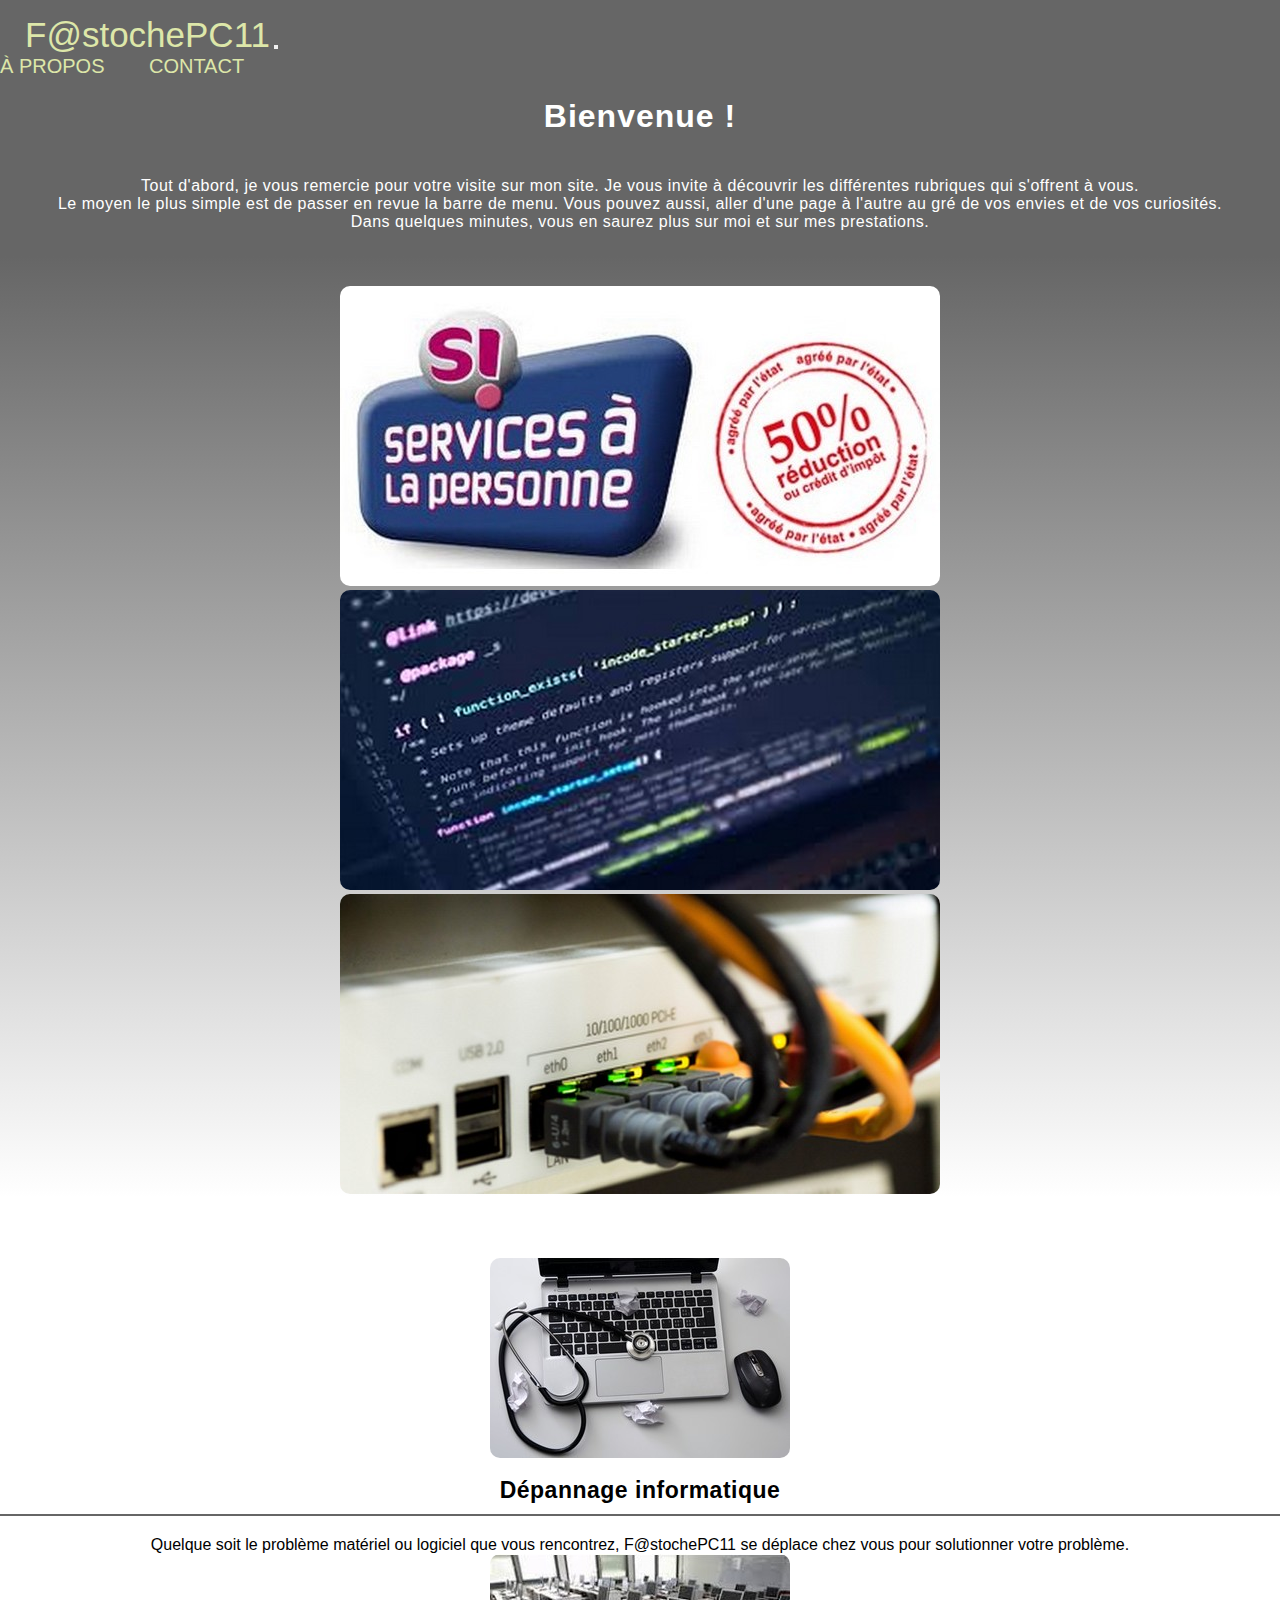
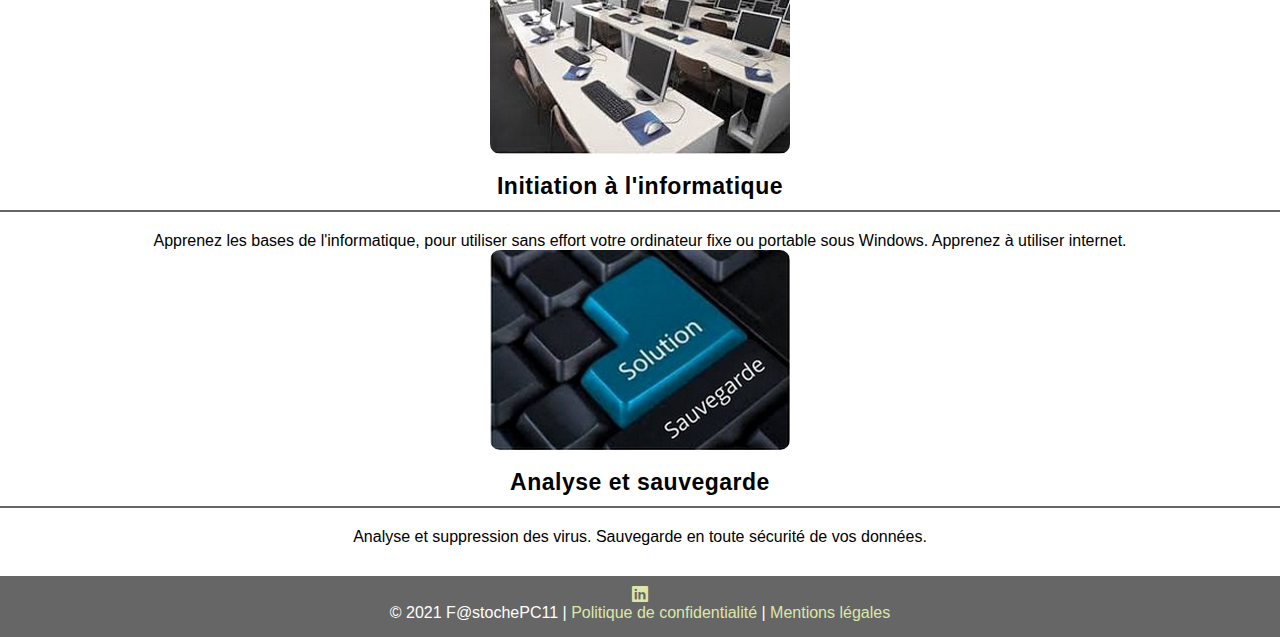
<file: index.html>
<!DOCTYPE html>
<html lang="fr">
    <head>
        <meta charset="utf-8">
        <!--meta pour le SEO-->
        <meta name="description" content="F@stochePC11.com, entreprise de Mme Sylvie Boulonnois pour le dépannage et la maintenance informatique, s'adressant aux particuliers et aux professionnels.">
        <meta name="keywords" content="dépannage, sécurité, maintenance, informatique, analyse, sauvegarde, entreprise, accueil">
        <meta name="author" content="Sylvie Boulonnois">
        <!--meta pour la visibilité de la page en fonction de la taille de l'écran-->
        <meta name="viewport" content="width=device-width, initial-scale=1.0">
        <!--Titre dans l'onglet de la page-->
        <title>F@stochePC11 - Accueil</title>

        <!--Bootstrap CSS-->
        <link href="https://cdn.jsdelivr.net/npm/bootstrap@5.2.0-beta1/dist/css/bootstrap.min.css" rel="stylesheet" integrity="sha384-0evHe/X+R7YkIZDRvuzKMRqM+OrBnVFBL6DOitfPri4tjfHxaWutUpFmBp4vmVor" crossorigin="anonymous">
        <!--Bootstrap Icon-->
        <link rel="stylesheet" href="https://cdn.jsdelivr.net/npm/bootstrap-icons@1.9.1/font/bootstrap-icons.css">
        <!--CSS-->
        <link rel="stylesheet" type="text/css" media="screen" href="style.css" >
    </head>

    <body>
        <nav class="navbar navbar-expand-lg navbar-light">
            <div class="container-fluid">   
                    <!-- F@stochePC11 renvoi sur la page d'accueil -->
                    <a class="navbar-brand" id="fastocheHome"  href="index.html">F@stochePC11</a>   

                    <button class="navbar-toggler" type="button" data-bs-toggle="collapse" data-bs-target="#navbarSupportedContent" aria-controls="navbarSupportedContent" aria-expanded="false" aria-label="Toggle navigation">
                        <span class="navbar-toggler-icon"></span>
                    </button>

                    <div class="collapse navbar-collapse justify-content-center" id="navbarSupportedContent">
                        <ul >
                            <!-- Lien vers la page A propos -->
                            <li class="nav-item">
                                <a class="nav-link active" aria-current="page" href="a_propos.html">À PROPOS </a>
                            </li>
                            <!-- Lien vers la page contact -->
                            <li class="nav-item">
                                <a class="nav-link" href="contact.html">CONTACT</a>
                            </li>
                        </ul>
                    </div>
            </div>
        </nav>
        <header>
            <h1 id="home">Bienvenue !</h1> 

            <div id="presentation">
                <p>Tout d'abord, je vous remercie pour votre visite sur mon site. Je vous invite à découvrir les différentes rubriques qui s'offrent à vous.</p>
                <p>Le moyen le plus simple est de passer en revue la barre de menu. Vous pouvez aussi, aller d'une page à l'autre au gré de vos envies et de vos curiosités.</p>
                <p>Dans quelques minutes, vous en saurez plus sur  moi et sur mes prestations.</p>
            </div>
        </header>

        <!-- Carousel - vue mobile le carousel n'apparaît pas -->
        <section class="container1">
            <div id="carouselSlides" class="carousel slide" data-bs-ride="carousel">
                <div class="carousel-inner">
                    <div class="carousel-item active">
                        <img src="images/slide1.jpg" class="d-block w-90" alt="Image sur le service à la personne pour la réduction d'impôt de 50%">
                    </div>
                    <div class="carousel-item">
                        <img src="images/slide2.jpg" class="d-block w-90" alt="Image d'illustration représentant l'initiation à l'informatique">
                    </div>
                    <div class="carousel-item">
                        <img src="images/slide3.jpg" class="d-block w-90" alt="Image d'illustration représentant le dépannage informatique">
                    </div>
                </div>
            </div>
        </section>
  
        <!--Présentation des services de l'entreprise sur 3 colonnes-->
        <section class="container" id="columm">
            <div class="row">
                <figure class="col-sm">
                    <img class="imageHome" src="images/depannage.jpg" alt="Image qui défini la catégorie depannage informatique">
                    <figcaption>Dépannage informatique</figcaption>
                        <p class="textHome">Quelque soit le problème matériel ou logiciel que vous rencontrez, F@stochePC11 se déplace chez vous pour solutionner votre problème.</p>
                </figure>
                <figure class="col-sm">
                    <img class="imageHome" src="images/initiation.jpg" alt="Image qui défini la catégorie initiation informatique">
                    <figcaption>Initiation à l'informatique</figcaption>
                        <p class="textHome">Apprenez les bases de l'informatique, pour utiliser sans effort votre ordinateur fixe ou portable sous Windows. Apprenez à utiliser internet.</p>
                </figure>
                <figure class="col-sm">
                    <img class="imageHome" src="images/sauvegarde.jpg" alt="Image qui défini la catégorie sauvegarde informatique">
                    <figcaption>Analyse et sauvegarde</figcaption>
                        <p class="textHome">Analyse et suppression des virus. Sauvegarde en toute sécurité de vos données.</p>
                </figure>
            </div>
        </section>

        <footer>
            <a href="https://www.linkedin.com/in/fastochepc11/?originalSubdomain=fr" target="_blank"><i class="bi bi-linkedin"></i></a> 
            <p id="copyright">© 2021 F@stochePC11 | <a href="politique_confidentialite.html" target="_blank">Politique de confidentialité</a> | <a href="mentions_legales.html" target="_blank">Mentions légales</a></p>          
        </footer>
                
        <!--Bootstrap Bundle avec Popper-->
        <script src="https://cdn.jsdelivr.net/npm/bootstrap@5.2.0-beta1/dist/js/bootstrap.bundle.min.js" integrity="sha384-pprn3073KE6tl6bjs2QrFaJGz5/SUsLqktiwsUTF55Jfv3qYSDhgCecCxMW52nD2" crossorigin="anonymous"></script>
    </body>
</html>
</file>
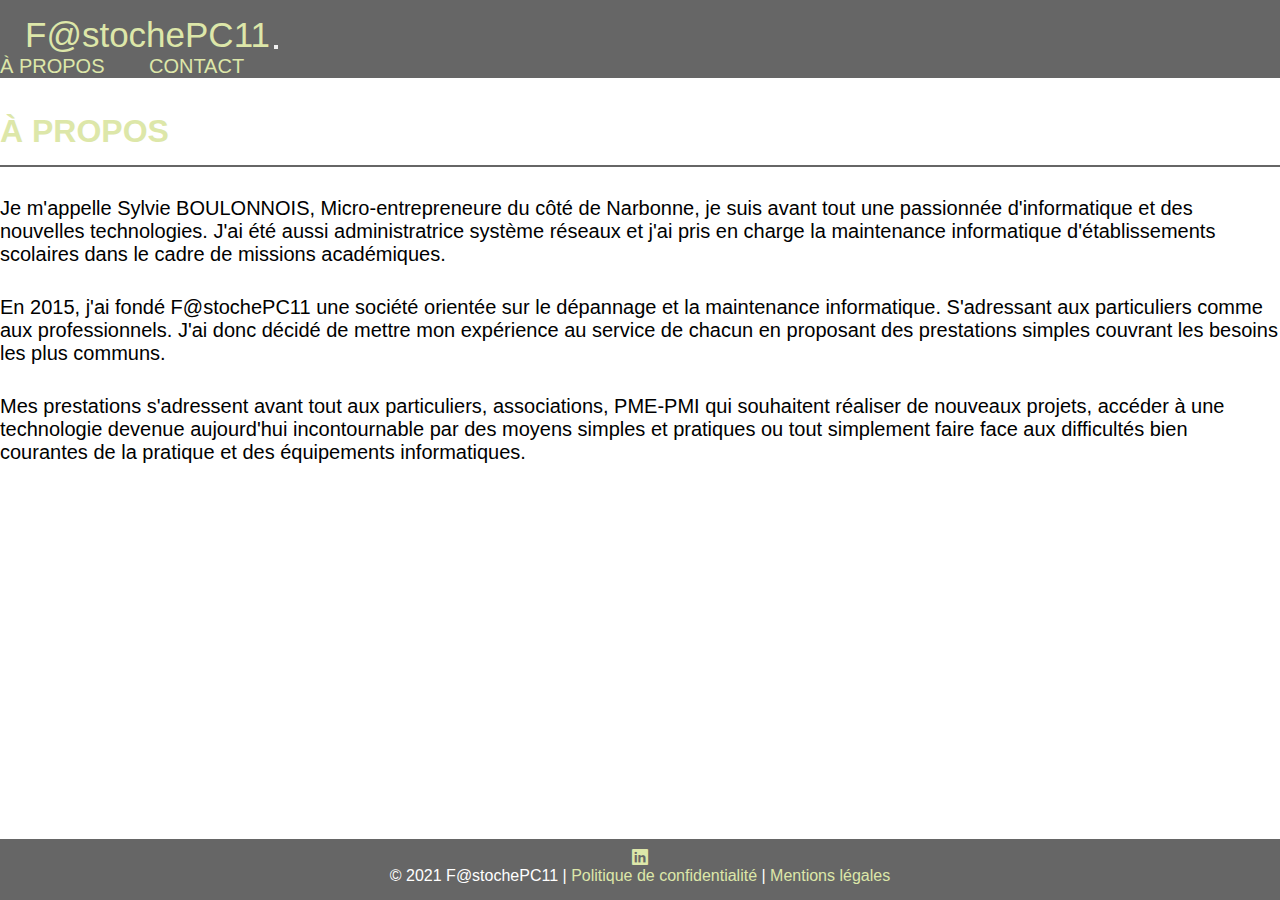
<file: a_propos.html>
<!DOCTYPE html>
<html lang="fr">
    <head>
        <meta charset="utf-8">
        <!--meta pour le SEO-->
        <meta name="description" content="FastochePC11, entreprise de Sylvie BOULONNOIS, passionnée d'informatique et des.. J'ai été administratrice système réseaux.. maintenance informatique...">
        <meta name="keywords" content="dépannage, sécurité, maintenance, informatique, analyse, sauvegarde, propos">
        <meta name="author" content="Sylvie Boulonnois">
        <!--meta pour la visibilité de la page en fonction de la taille de l'écran-->
        <meta name="viewport" content="width=device-width, initial-scale=1.0">
        <!--Titre dans l'onglet de la page-->
        <title>FastochePC11 - A&#768; Propos</title>

        <!--Bootstrap CSS-->
        <link href="https://cdn.jsdelivr.net/npm/bootstrap@5.2.0-beta1/dist/css/bootstrap.min.css" rel="stylesheet" integrity="sha384-0evHe/X+R7YkIZDRvuzKMRqM+OrBnVFBL6DOitfPri4tjfHxaWutUpFmBp4vmVor" crossorigin="anonymous">
        <!--Bootstrap Icon-->
        <link rel="stylesheet" href="https://cdn.jsdelivr.net/npm/bootstrap-icons@1.9.1/font/bootstrap-icons.css">
        <!--CSS-->
        <link rel="stylesheet" type="text/css" media="screen" href="style.css" >
    </head>

    <body>
        <nav class="navbar navbar-expand-lg navbar-light">
            <div class="container-fluid">   
                    <!-- F@stochePC11 renvoi sur la page d'accueil -->
                    <a class="navbar-brand" id="fastocheHome"  href="index.html">F@stochePC11</a>   

                    <button class="navbar-toggler" type="button" data-bs-toggle="collapse" data-bs-target="#navbarSupportedContent" aria-controls="navbarSupportedContent" aria-expanded="false" aria-label="Toggle navigation">
                        <span class="navbar-toggler-icon"></span>
                    </button>

                    <div class="collapse navbar-collapse justify-content-center" id="navbarSupportedContent">
                        <ul >
                            <!-- Lien vers la page A propos -->
                            <li class="nav-item">
                                <a class="nav-link active" aria-current="page" href="a_propos.html">À PROPOS </a>
                            </li>
                            <!-- Lien vers la page contact -->
                            <li class="nav-item">
                                <a class="nav-link" href="contact.html">CONTACT</a>
                            </li>
                        </ul>
                    </div>
            </div>
        </nav>

        <section class="container">
            <h1>À PROPOS </h1>
                <main class="a_propos">    
                    <p class="text_a_propos">Je m'appelle Sylvie BOULONNOIS, Micro-entrepreneure du côté de Narbonne, je suis avant tout une passionnée d'informatique et des nouvelles technologies. J'ai été aussi administratrice système réseaux et j'ai pris en charge la maintenance informatique d'établissements scolaires dans le cadre de missions académiques.</p>
                    <p class="text_a_propos">En 2015, j'ai fondé F@stochePC11 une société orientée sur le dépannage et la maintenance informatique. S'adressant aux particuliers comme aux professionnels. J'ai donc décidé de mettre mon expérience au service de chacun en proposant des prestations simples couvrant les besoins les plus communs.</p>
                    <p id="text_a_propos">Mes prestations s'adressent avant tout aux particuliers, associations, PME-PMI qui souhaitent réaliser de nouveaux projets, accéder à une technologie devenue aujourd'hui incontournable par des moyens simples et pratiques ou tout simplement faire face aux difficultés bien courantes de la pratique et des équipements informatiques.</p> 
                </main>   
        </section>

        <footer>
            <a href="https://www.linkedin.com/in/fastochepc11/?originalSubdomain=fr" target="_blank"><i class="bi bi-linkedin"></i></a> 
            <p id="copyright">© 2021 F@stochePC11 | <a href="politique_confidentialite.html" target="_blank">Politique de confidentialité</a> | <a href="mentions_legales.html" target="_blank">Mentions légales</a></p>          
        </footer>
                
        <!-- Bootstrap JavaScript Bundle with Popper -->
        <script src="https://cdn.jsdelivr.net/npm/bootstrap@5.2.0-beta1/dist/js/bootstrap.bundle.min.js" integrity="sha384-pprn3073KE6tl6bjs2QrFaJGz5/SUsLqktiwsUTF55Jfv3qYSDhgCecCxMW52nD2" crossorigin="anonymous"></script>
    </body>
</html>
</file>
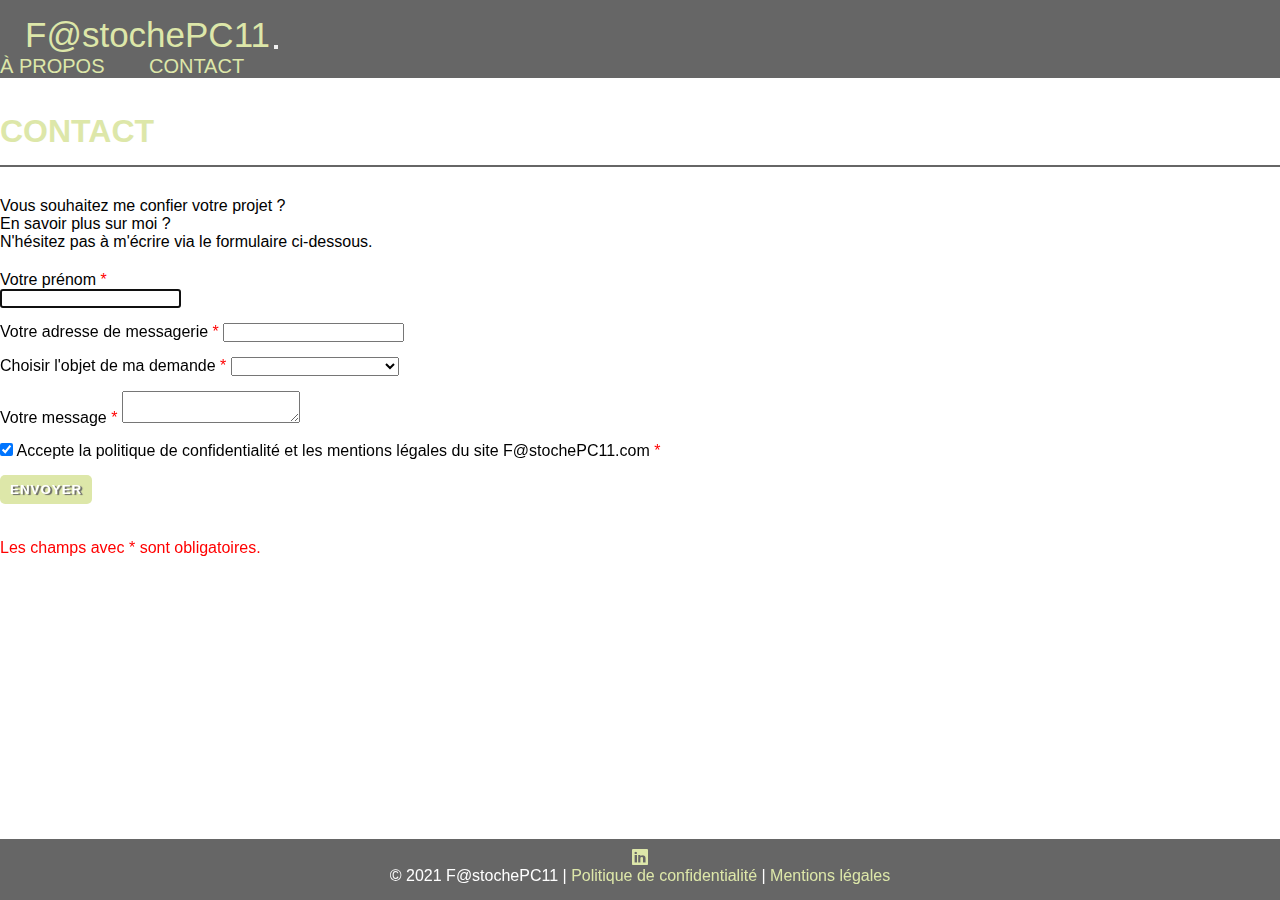
<file: contact.html>
<!DOCTYPE html>
<html lang="fr">
    <head>
        <meta charset="utf-8">
        <!--meta pour le SEO-->
        <meta name="description" content="F@stochePC11.com, vous avez besoin de réponses sur le dépannage ou la maintenance informatique.
        N'hésitez pas à m'écrire via le formulaire de contact.">
        <meta name="keywords" content="dépannage, sécurité, maintenance, informatique, analyse, sauvegarde, formulaire, contact">
        <meta name="author" content="Sylvie Boulonnois">
        <!--meta pour la visibilité de la page en fonction de la taille de l'écran-->
        <meta name="viewport" content="width=device-width, initial-scale=1.0">
        <!--Titre dans l'onglet de la page-->
        <title>FastochePC11 - Contact</title>

        <!--Bootstrap CSS-->
        <link href="https://cdn.jsdelivr.net/npm/bootstrap@5.2.0-beta1/dist/css/bootstrap.min.css" rel="stylesheet" integrity="sha384-0evHe/X+R7YkIZDRvuzKMRqM+OrBnVFBL6DOitfPri4tjfHxaWutUpFmBp4vmVor" crossorigin="anonymous">
        <!--Bootstrap Icon-->
        <link rel="stylesheet" href="https://cdn.jsdelivr.net/npm/bootstrap-icons@1.9.1/font/bootstrap-icons.css">
        <!--CSS-->
        <link rel="stylesheet" type="text/css" media="screen" href="style.css" >
        <!--JSON-->
        <script type="application/json" src="captcha.json"></script>
    </head>

    <body>
        <nav class="navbar navbar-expand-lg navbar-light">
            <div class="container-fluid">   
                    <!-- F@stochePC11 renvoi sur la page d'accueil -->
                    <a class="navbar-brand" id="fastocheHome"  href="index.html">F@stochePC11</a>   

                    <button class="navbar-toggler" type="button" data-bs-toggle="collapse" data-bs-target="#navbarSupportedContent" aria-controls="navbarSupportedContent" aria-expanded="false" aria-label="Toggle navigation">
                        <span class="navbar-toggler-icon"></span>
                    </button>

                    <div class="collapse navbar-collapse justify-content-center" id="navbarSupportedContent">
                        <ul >
                            <!-- Lien vers la page A propos -->
                            <li class="nav-item">
                                <a class="nav-link active" aria-current="page" href="a_propos.html">À PROPOS </a>
                            </li>
                            <!-- Lien vers la page contact -->
                            <li class="nav-item">
                                <a class="nav-link" href="contact.html">CONTACT</a>
                            </li>
                        </ul>
                    </div>
            </div>
        </nav>
 
        <section class="container">
            <h1>CONTACT</h1>
            
            <!--Texte avant le formulaire-->
            <div class="contact">
                <p>Vous souhaitez me confier votre projet ? </br>En savoir plus sur moi ? </br>N'hésitez pas à m'écrire via le formulaire ci-dessous.</p>
            </div>

            <form method="post" action="envoi.php">
                <div class="mb-3">
                    <label for="name" class="form-label">Votre prénom<span class="error"> *</span></label>
                        <div class="input-group">
                            <input type="text" name="name" id="name" class="form-control" aria-describedby="Votre prénom" title="Entrez votre prénom" autofocus> 
                        </div>
                </div>

                <div class="mb-3">
                    <label for="email" class="form-label">Votre adresse de messagerie<span class="error"> *</span></label>
                    <input type="email" name="email" id="email" class="form-control" aria-describedby="Votre Email" title="Entrez votre adresse email">
                </div>

                <div class="mb-3">
                    <label title="Choisir l'objet de ma demande">Choisir l'objet de ma demande<span class="error"> *</span></label>
                    <select type="text" value="" name="object" class="form-select" aria-label="Default select">
                        <option></option>
                        <option>Dépannage informatique</option>
                        <option>Initiation à l'informatique</option>
                        <option>Analyse et sauvegarde</option>
                    </select>
                </div>

                <div class="mb-3">
                    <label for="message">Votre message<span class="error"> *</span></label>
                    <textarea class="form-control" name="message" id="message" title="Écrire votre message" aria-describedby="Votre message"></textarea> 
                </div>
        
                <div class="mb-3 form-check">
                    <input class="form-check-input" id="validationTerms" checked type="checkbox" name="validationTerms" required>
                    <label for="validationTerms" class="form-check-label">Accepte la politique de confidentialité et les mentions légales du site F@stochePC11.com<span class="error"> *</span></label>
                </div>
                <div id="html_element"></div>

                <input type="hidden" id="recaptchaResponse" name="recaptcha-response">
                <button type="submit" name="Envoyer" value="Envoyer" class="btn-contact btn-lg">ENVOYER</button>
                <p class="error">Les champs avec * sont obligatoires.</p>
            </form>
            <!--API JavaScript pour le recaptcha-->
            <script src="https://www.google.com/recaptcha/api.js?render=6Lf4n0seAAAAALyAuG6pebn_dTvn2vZmoj7Efiud"></script>
            <script>
                function onClick(e) {
                    e.preventDefault();
                    grecaptcha.ready(function() {
                        grecaptcha.execute('6Lf4n0seAAAAALyAuG6pebn_dTvn2vZmoj7Efiud', {action: 'submit'}).then(function(token) {
                            document.getElementById("recaptchaResponse").value = token
                        });
                    });
                }
            </script>
        </section>

        <footer>
            <a href="https://www.linkedin.com/in/fastochepc11/?originalSubdomain=fr" target="_blank"><i class="bi bi-linkedin"></i></a> 
            <p id="copyright">© 2021 F@stochePC11 | <a href="politique_confidentialite.html" target="_blank">Politique de confidentialité</a> | <a href="mentions_legales.html" target="_blank">Mentions légales</a></p>          
        </footer>
                
        <!--Bootstrap Bundle avec Popper-->
        <script src="https://cdn.jsdelivr.net/npm/bootstrap@5.2.0-beta1/dist/js/bootstrap.bundle.min.js" integrity="sha384-pprn3073KE6tl6bjs2QrFaJGz5/SUsLqktiwsUTF55Jfv3qYSDhgCecCxMW52nD2" crossorigin="anonymous"></script>
    </body>
</html>
</file>
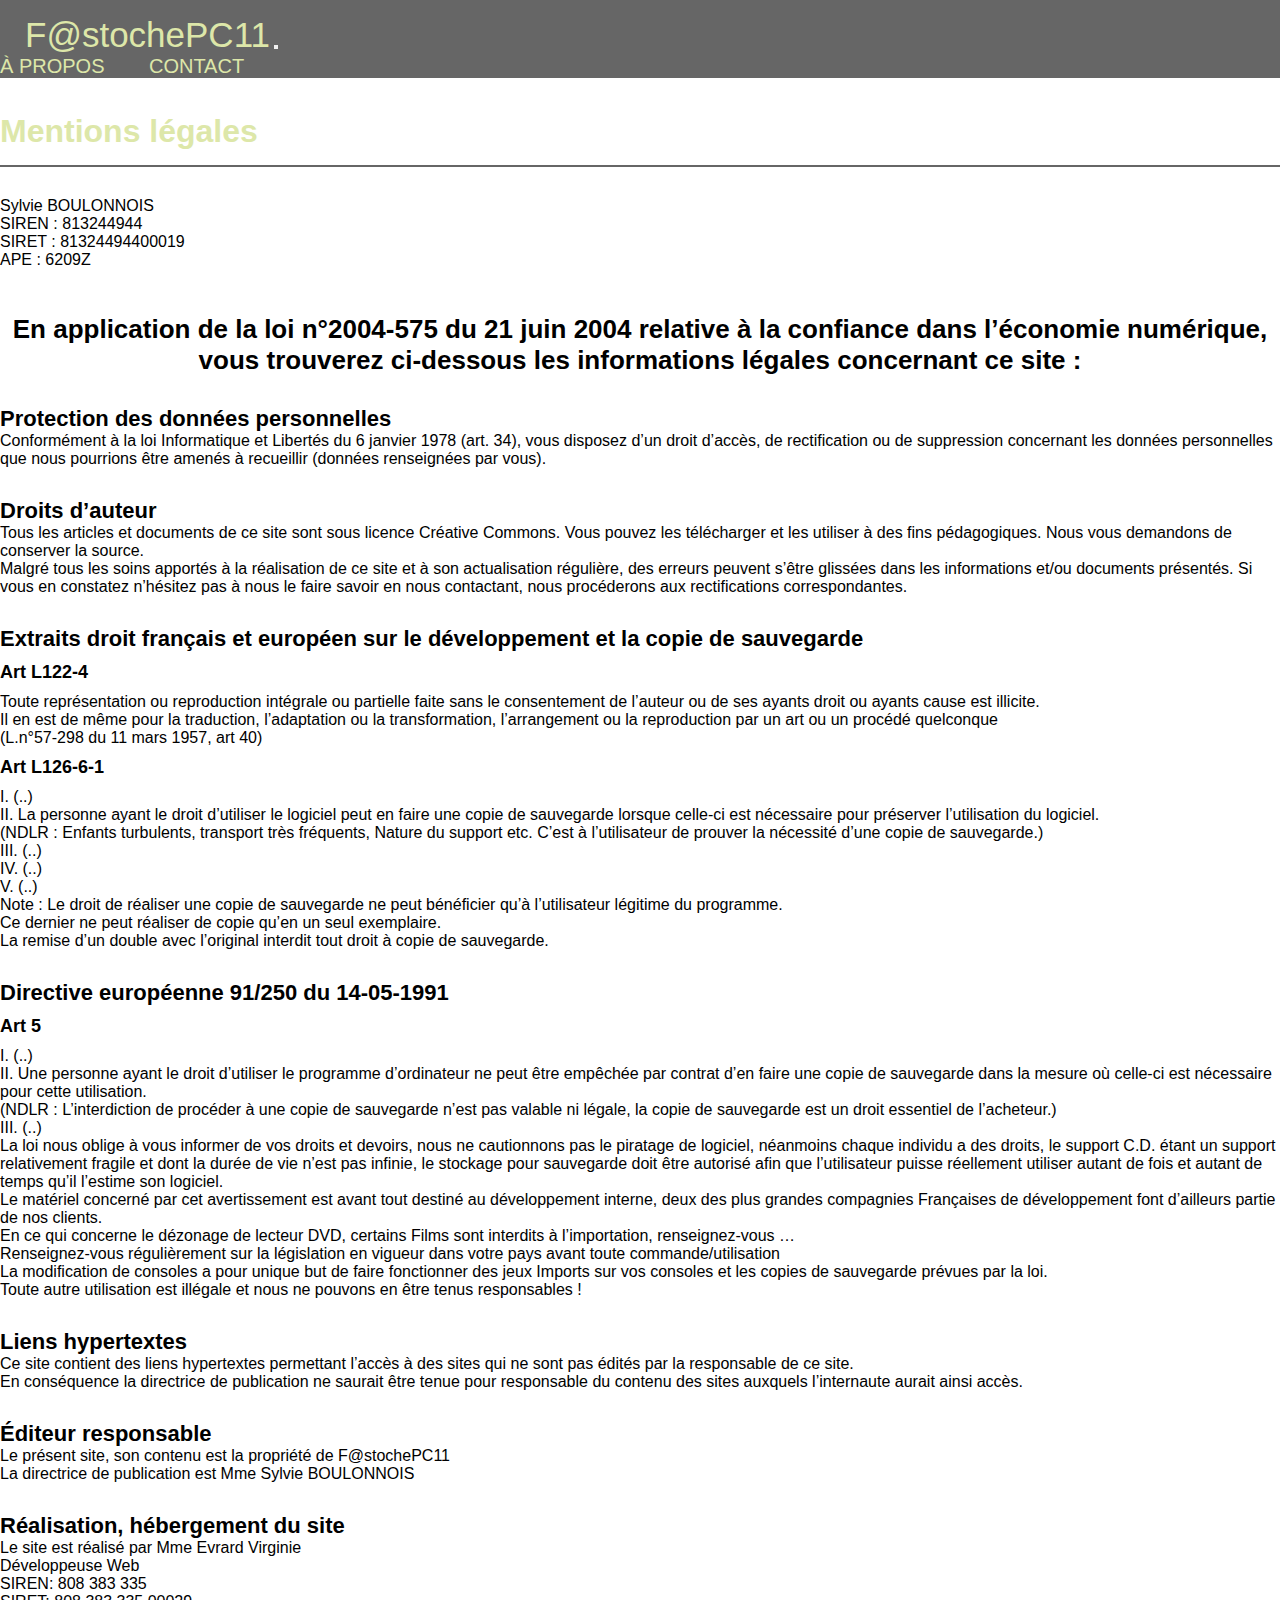
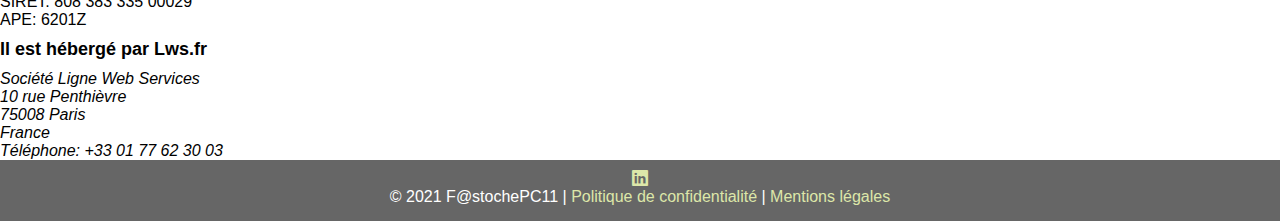
<file: mentions_legales.html>
<!DOCTYPE html>
<html lang="fr">
    <head>
        <meta charset="utf-8">
        <!--meta pour le SEO-->
        <meta name="description" content="Fastochepc11, en application de la loi n°2004-575 du 21 juin 2004 relative à la confiance dans l’économie numérique, vous trouverez les mentions légales ..">
        <meta name="keywords" content="dépannage, sécurité, maintenance, informatique, analyse, sauvegarde, mentions, légales">
        <meta name="author" content="Sylvie Boulonnois">
        <!--meta pour la visibilité de la page en fonction de la taille de l'écran-->
        <meta name="viewport" content="width=device-width, initial-scale=1.0">
        <!--Titre dans l'onglet de la page-->
        <title>FastochePC11 - Mentions légales</title>

         <!--Bootstrap CSS-->
         <link href="https://cdn.jsdelivr.net/npm/bootstrap@5.2.0-beta1/dist/css/bootstrap.min.css" rel="stylesheet" integrity="sha384-0evHe/X+R7YkIZDRvuzKMRqM+OrBnVFBL6DOitfPri4tjfHxaWutUpFmBp4vmVor" crossorigin="anonymous">
         <!--Bootstrap Icon-->
         <link rel="stylesheet" href="https://cdn.jsdelivr.net/npm/bootstrap-icons@1.9.1/font/bootstrap-icons.css">
         <!--CSS-->
        <link rel="stylesheet" type="text/css" media="screen" href="style.css" >
    </head>

    <body>
        <nav class="navbar navbar-expand-lg navbar-light">
            <div class="container-fluid">   
                    <!-- F@stochePC11 renvoi sur la page d'accueil -->
                    <a class="navbar-brand" id="fastocheHome"  href="index.html">F@stochePC11</a>   

                    <button class="navbar-toggler" type="button" data-bs-toggle="collapse" data-bs-target="#navbarSupportedContent" aria-controls="navbarSupportedContent" aria-expanded="false" aria-label="Toggle navigation">
                        <span class="navbar-toggler-icon"></span>
                    </button>

                    <div class="collapse navbar-collapse justify-content-center" id="navbarSupportedContent">
                        <ul >
                            <!-- Lien vers la page A propos -->
                            <li class="nav-item">
                                <a class="nav-link active" aria-current="page" href="a_propos.html">À PROPOS </a>
                            </li>
                            <!-- Lien vers la page contact -->
                            <li class="nav-item">
                                <a class="nav-link" href="contact.html">CONTACT</a>
                            </li>
                        </ul>
                    </div>
            </div>
        </nav>

        <section class="container">
            <!--Titre de la page-->
            <h1>Mentions légales</h1>

            <div class="siren">
                <p>Sylvie BOULONNOIS<br>SIREN : 813244944<br>SIRET : 81324494400019<br>APE : 6209Z</p>
            </div>

            <article class="loi">
                <h2 class="article">En application de la loi n°2004-575 du 21 juin 2004 relative à la confiance dans l’économie numérique, vous trouverez ci-dessous les informations légales concernant ce site :</h2>
                    <h3 class="mentions">Protection des données personnelles</h3>
                        <p>Conformément à la loi Informatique et Libertés du 6 janvier 1978 (art. 34), vous disposez d’un droit d’accès, de rectification ou de suppression concernant les données personnelles que nous pourrions être amenés à recueillir (données renseignées par vous).</p>
                    <h3 class="mentions">Droits d’auteur</h3>
                        <p>Tous les articles et documents de ce site sont sous licence Créative Commons. Vous pouvez les télécharger et les utiliser à des fins pédagogiques. Nous vous demandons de conserver la source.</p>
                        <p>Malgré tous les soins apportés à la réalisation de ce site et à son actualisation régulière, des erreurs peuvent s’être glissées dans les informations et/ou documents présentés. Si vous en constatez n’hésitez pas à nous le faire savoir en nous contactant, nous procéderons aux rectifications correspondantes.</p>
                    <h3 class="mentions">Extraits droit français et européen sur le développement et la copie de sauvegarde</h3>
                        <h4>Art L122-4</h4>
                            <p>Toute représentation ou reproduction intégrale ou partielle faite sans le consentement de l’auteur ou de ses ayants droit ou ayants cause est illicite.</p>
                            <p>Il en est de même pour la traduction, l’adaptation ou la transformation, l’arrangement ou la reproduction par un art ou un procédé quelconque</p>
                            <p>(L.n°57-298 du 11 mars 1957, art 40)</p>
                        <h4>Art L126-6-1</h4>
                            <p>I. (..)</p>
                            <p>II. La personne ayant le droit d’utiliser le logiciel peut en faire une copie de sauvegarde lorsque celle-ci est nécessaire pour préserver l’utilisation du logiciel.</p>
                            <p>(NDLR : Enfants turbulents, transport très fréquents, Nature du support etc. C’est à l’utilisateur de prouver la nécessité d’une copie de sauvegarde.)</p>
                            <p>III. (..)</p>
                            <p>IV. (..)</p>
                            <p>V. (..)</p>
                            <p>Note : Le droit de réaliser une copie de sauvegarde ne peut bénéficier qu’à l’utilisateur légitime du programme.</p>
                            <p>Ce dernier ne peut réaliser de copie qu’en un seul exemplaire.</p>
                            <p>La remise d’un double avec l’original interdit tout droit à copie de sauvegarde.</p>
                    <h3 class="mentions">Directive européenne 91/250 du 14-05-1991</h3>
                        <h4>Art 5</h4>
                            <p>I. (..)</p>
                            <p>II. Une personne ayant le droit d’utiliser le programme d’ordinateur ne peut être empêchée par contrat d’en faire une copie de sauvegarde dans la mesure où celle-ci est nécessaire pour cette utilisation.</p>
                            <p>(NDLR : L’interdiction de procéder à une copie de sauvegarde n’est pas valable ni légale, la copie de sauvegarde est un droit essentiel de l’acheteur.)</p>
                            <p>III. (..)</p>
                            <p>La loi nous oblige à vous informer de vos droits et devoirs, nous ne cautionnons pas le piratage de logiciel, néanmoins chaque individu a des droits, le support C.D. étant un support relativement fragile et dont la durée de vie n’est pas infinie, le stockage pour sauvegarde doit être autorisé afin que l’utilisateur puisse réellement utiliser autant de fois et autant de temps qu’il l’estime son logiciel.</p>
                            <p>Le matériel concerné par cet avertissement est avant tout destiné au développement interne, deux des plus grandes compagnies Françaises de développement font d’ailleurs partie de nos clients.</p>
                            <p>En ce qui concerne le dézonage de lecteur DVD, certains Films sont interdits à l’importation, renseignez-vous …</p>
                            <p>Renseignez-vous régulièrement sur la législation en vigueur dans votre pays avant toute commande/utilisation</p>
                            <p>La modification de consoles a pour unique but de faire fonctionner des jeux Imports sur vos consoles et les copies de sauvegarde prévues par la loi.</p>
                            <p>Toute autre utilisation est illégale et nous ne pouvons en être tenus responsables !</p>
                    <h3 class="mentions">Liens hypertextes</h3>
                        <p>Ce site contient des liens hypertextes permettant l’accès à des sites qui ne sont pas édités par la responsable de ce site.</p>
                        <p>En conséquence la directrice de publication ne saurait être tenue pour responsable du contenu des sites auxquels l’internaute aurait ainsi accès.</p>
                    <h3 class="mentions">Éditeur responsable</h3>
                        <p>Le présent site, son contenu est la propriété de F@stochePC11<br>La directrice de publication est Mme Sylvie BOULONNOIS</p>
                    <h3 class="mentions">Réalisation, hébergement du site</h3>
                        <p>Le site est réalisé par Mme Evrard Virginie<br>Développeuse Web<br>SIREN: 808 383 335<br>SIRET: 808 383 335 00029<br>APE: 6201Z</p>
                        <h4>Il est hébergé par Lws.fr</h4>
                            <address>Société Ligne Web Services<br>10 rue Penthièvre<br>75008 Paris<br>France<br>Téléphone: +33 01 77 62 30 03</address>
            </article>
        </section>
        <footer>
            <a href="https://www.linkedin.com/in/fastochepc11/?originalSubdomain=fr" target="_blank"><i class="bi bi-linkedin"></i></a> 
            <p id="copyright">© 2021 F@stochePC11 | <a href="politique_confidentialite.html" target="_blank">Politique de confidentialité</a> | <a href="mentions_legales.html" target="_blank">Mentions légales</a></p>          
        </footer>
                
        <!--Bootstrap Bundle avec Popper-->
        <script src="https://cdn.jsdelivr.net/npm/bootstrap@5.2.0-beta1/dist/js/bootstrap.bundle.min.js" integrity="sha384-pprn3073KE6tl6bjs2QrFaJGz5/SUsLqktiwsUTF55Jfv3qYSDhgCecCxMW52nD2" crossorigin="anonymous"></script>
    </body>
</html>
</file>
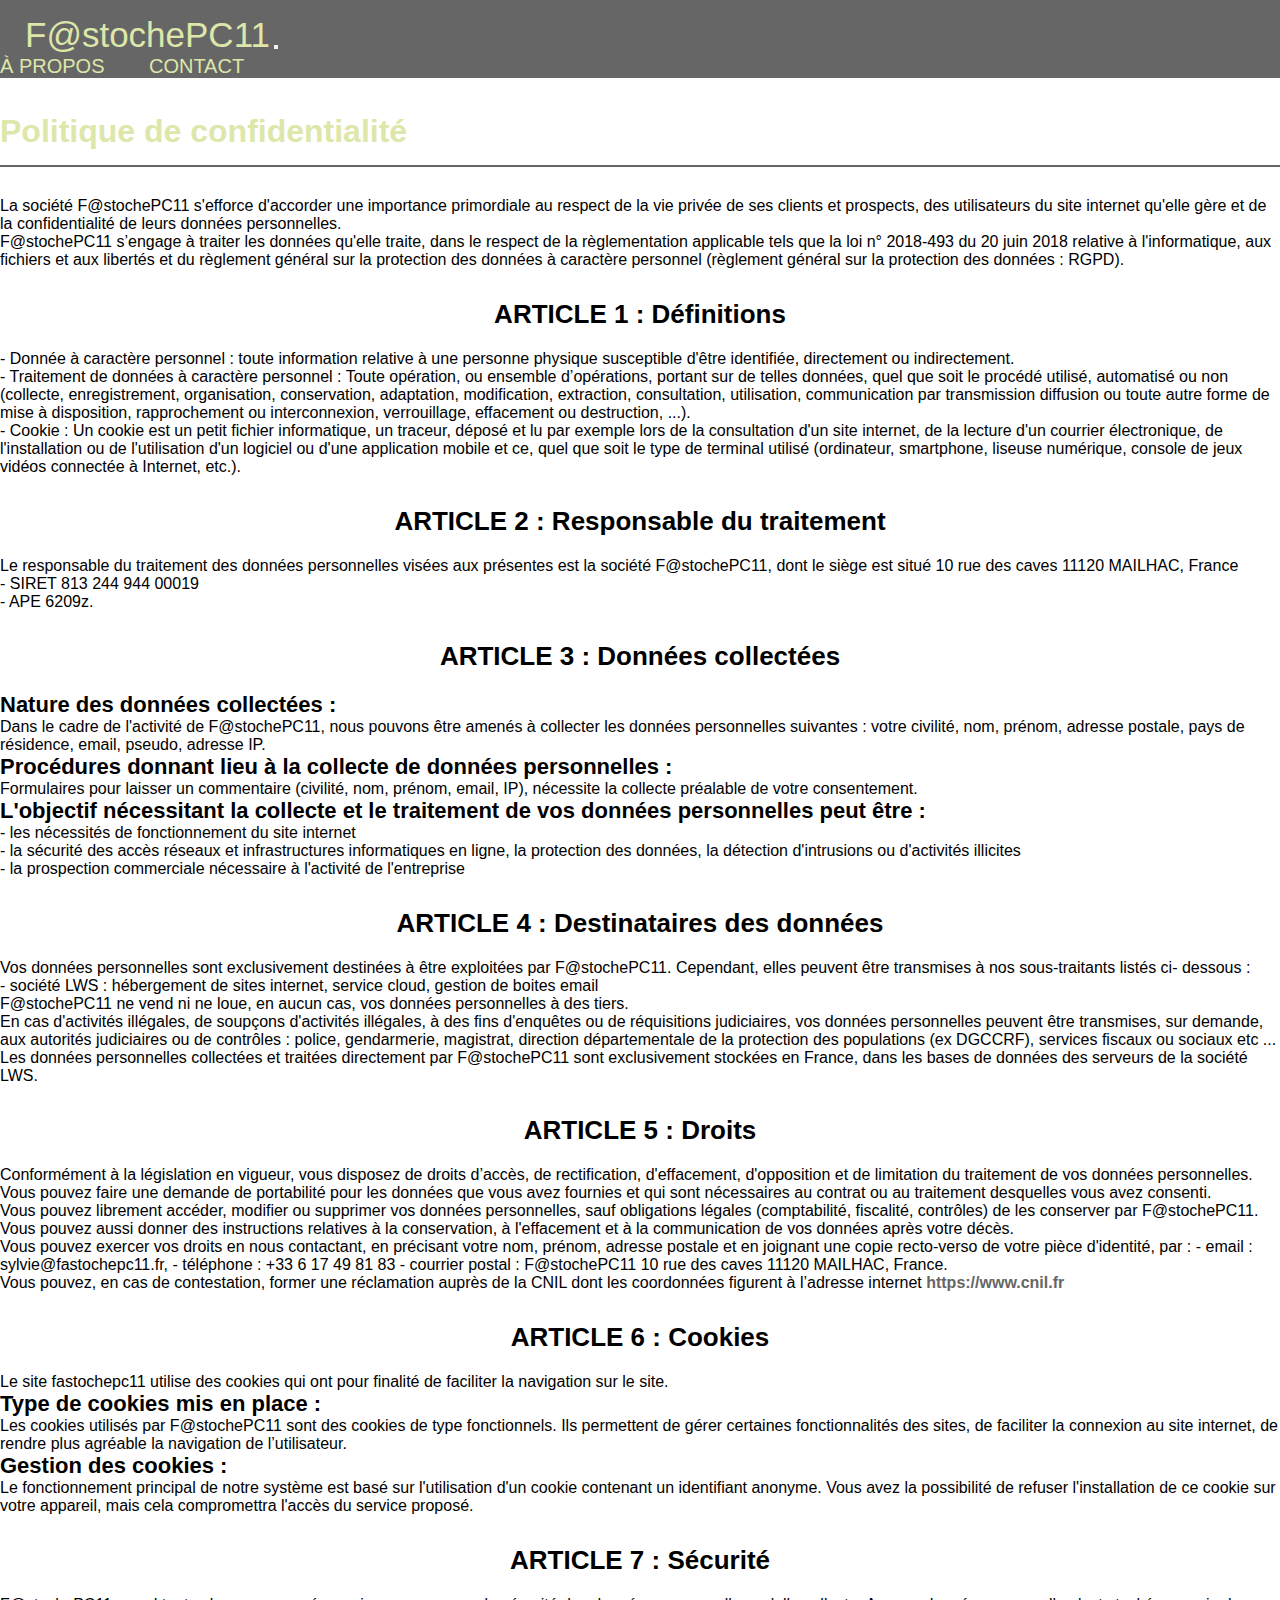
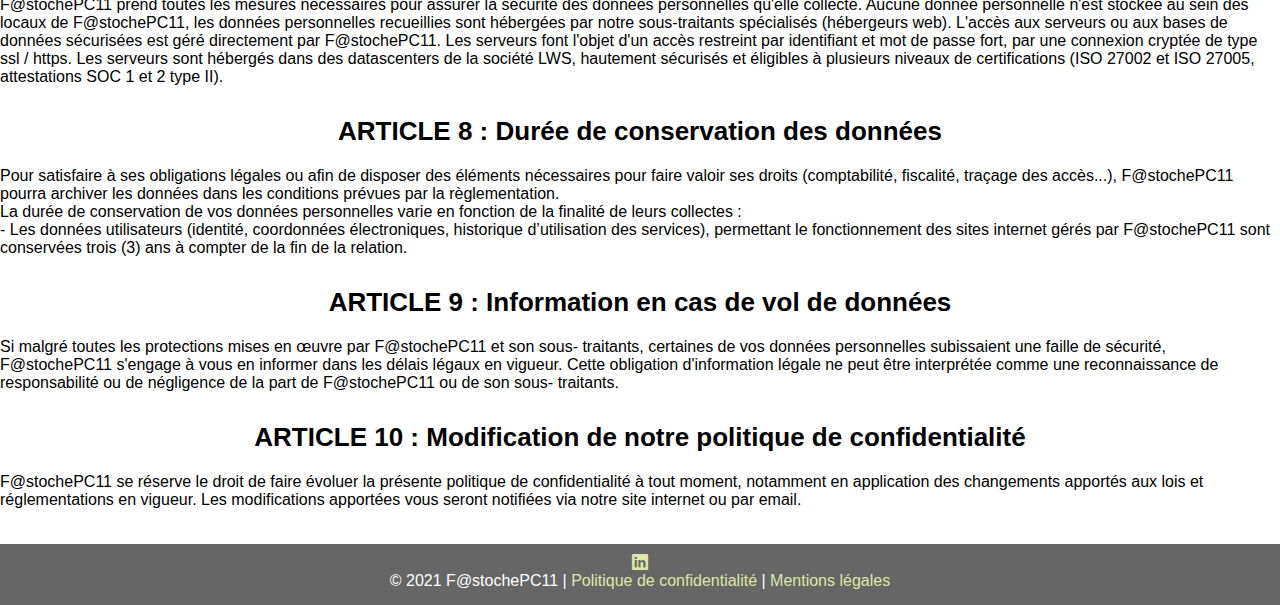
<file: politique_confidentialite.html>
<!DOCTYPE html>
<html lang="fr">
    <head>
        <meta charset="utf-8">
        <!--meta pour le SEO-->
        <meta name="description" content="F@stochePC11, s'efforce d'accorder une importance au respect de la vie privée de ses clients.. Retrouvez la politique de confidentialité de l'entreprise ..">
        <meta name="keywords" content="dépannage, sécurité, maintenance, informatique, analyse, sauvegarde, politique, confidentialité">
        <meta name="author" content="Sylvie Boulonnois">
        <!--meta pour la visibilité de la page en fonction de la taille de l'écran-->
        <meta name="viewport" content="width=device-width, initial-scale=1.0">
        <!--Titre dans l'onglet de la page-->
        <title>FastochePC11 - Politique de confidentialité</title>

        <!--Bootstrap CSS-->
        <link href="https://cdn.jsdelivr.net/npm/bootstrap@5.2.0-beta1/dist/css/bootstrap.min.css" rel="stylesheet" integrity="sha384-0evHe/X+R7YkIZDRvuzKMRqM+OrBnVFBL6DOitfPri4tjfHxaWutUpFmBp4vmVor" crossorigin="anonymous">
        <!--Bootstrap Icon-->
        <link rel="stylesheet" href="https://cdn.jsdelivr.net/npm/bootstrap-icons@1.9.1/font/bootstrap-icons.css">
        <!--CSS-->
        <link rel="stylesheet" type="text/css" media="screen" href="style.css" >
    </head>

    <body>
        <nav class="navbar navbar-expand-lg navbar-light">
            <div class="container-fluid">   
                    <!-- F@stochePC11 renvoi sur la page d'accueil -->
                    <a class="navbar-brand" id="fastocheHome"  href="index.html">F@stochePC11</a>   

                    <button class="navbar-toggler" type="button" data-bs-toggle="collapse" data-bs-target="#navbarSupportedContent" aria-controls="navbarSupportedContent" aria-expanded="false" aria-label="Toggle navigation">
                        <span class="navbar-toggler-icon"></span>
                    </button>

                    <div class="collapse navbar-collapse justify-content-center" id="navbarSupportedContent">
                        <ul >
                            <!-- Lien vers la page A propos -->
                            <li class="nav-item">
                                <a class="nav-link active" aria-current="page" href="a_propos.html">À PROPOS </a>
                            </li>
                            <!-- Lien vers la page contact -->
                            <li class="nav-item">
                                <a class="nav-link" href="contact.html">CONTACT</a>
                            </li>
                        </ul>
                    </div>
            </div>
        </nav>

        <section class="container">
            <h1>Politique de confidentialité</h1>

            <article>    
                    <p id="politiqueConfidentialite">La société F@stochePC11 s'efforce d'accorder une importance primordiale au respect de la vie privée de ses clients et prospects, des utilisateurs du site internet qu'elle gère et de la confidentialité de leurs données personnelles.</p>
                    <p>F@stochePC11 s’engage à traiter les données qu'elle traite, dans le respect de la règlementation applicable tels que la loi n° 2018-493 du 20 juin 2018 relative à l'informatique, aux fichiers et aux libertés et du règlement général sur la protection des données à caractère personnel (règlement général sur la protection des données : RGPD).</p>

                <h2 class="article">ARTICLE 1 : Définitions </h2>
                    <p>- Donnée à caractère personnel : toute information relative à une personne physique susceptible d'être identifiée, directement ou indirectement. </p>
                    <p>- Traitement de données à caractère personnel : Toute opération, ou ensemble d’opérations, portant sur de telles données, quel que soit le procédé utilisé, automatisé ou non (collecte, enregistrement, organisation, conservation, adaptation, modification, extraction, consultation, utilisation, communication par transmission diffusion ou toute autre forme de mise à disposition, rapprochement ou interconnexion, verrouillage, effacement ou destruction, ...). </p>
                    <p>- Cookie : Un cookie est un petit fichier informatique, un traceur, déposé et lu par exemple lors de la consultation d'un site internet, de la lecture d'un courrier électronique, de l'installation ou de l'utilisation d'un logiciel ou d'une application mobile et ce, quel que soit le type de terminal utilisé (ordinateur, smartphone, liseuse numérique, console de jeux vidéos connectée à Internet, etc.).</p>

                <h2 class="article">ARTICLE 2 : Responsable du traitement </h2>
                    <p>Le responsable du traitement des données personnelles visées aux présentes est la société F@stochePC11, dont le siège est situé 10 rue des caves 11120 MAILHAC, France<br>- SIRET 813 244 944 00019 <br>- APE 6209z.</p>

                <h2 class="article">ARTICLE 3 : Données collectées</h2>
                    <h3>Nature des données collectées :</h3>
                        <p>Dans le cadre de l'activité de F@stochePC11, nous pouvons être amenés à collecter les données personnelles suivantes : votre civilité, nom, prénom, adresse postale, pays de résidence, email, pseudo, adresse IP.</p>
                    <h3>Procédures donnant lieu à la collecte de données personnelles :</h3>
                        <p>Formulaires pour laisser un commentaire (civilité, nom, prénom, email, IP), nécessite la collecte préalable de votre consentement.</p>
                    <h3>L'objectif nécessitant la collecte et le traitement de vos données personnelles peut être :</h3>
                        <p>- les nécessités de fonctionnement du site internet</p>
                        <p>- la sécurité des accès réseaux et infrastructures informatiques en ligne, la protection des données, la détection d'intrusions ou d'activités illicites</p>
                        <p>- la prospection commerciale nécessaire à l'activité de l'entreprise</p>

                <h2 class="article">ARTICLE 4 : Destinataires des données</h2>
                    <p>Vos données personnelles sont exclusivement destinées à être exploitées par F@stochePC11. Cependant, elles peuvent être transmises à nos sous-traitants listés ci- dessous :</p>
                    <p>- société LWS : hébergement de sites internet, service cloud, gestion de boites email</p>
                    <p>F@stochePC11 ne vend ni ne loue, en aucun cas, vos données personnelles à des tiers.</p>
                    <p>En cas d'activités illégales, de soupçons d'activités illégales, à des fins d'enquêtes ou de réquisitions judiciaires, vos données personnelles peuvent être transmises, sur demande, aux autorités judiciaires ou de contrôles : police, gendarmerie, magistrat, direction départementale de la protection des populations (ex DGCCRF), services fiscaux ou sociaux etc ...</p>
                    <p>Les données personnelles collectées et traitées directement par F@stochePC11 sont exclusivement stockées en France, dans les bases de données des serveurs de la société LWS.</p>

                <h2 class="article">ARTICLE 5 : Droits</h2>
                    <p>Conformément à la législation en vigueur, vous disposez de droits d’accès, de rectification, d'effacement, d'opposition et de limitation du traitement de vos données personnelles.</p>
                    <p>Vous pouvez faire une demande de portabilité pour les données que vous avez fournies et qui sont nécessaires au contrat ou au traitement desquelles vous avez consenti.</p>
                    <p>Vous pouvez librement accéder, modifier ou supprimer vos données personnelles, sauf obligations légales (comptabilité, fiscalité, contrôles) de les conserver par F@stochePC11.</p>
                    <p>Vous pouvez aussi donner des instructions relatives à la conservation, à l'effacement et à la communication de vos données après votre décès.</p>
                    <p>Vous pouvez exercer vos droits en nous contactant, en précisant votre nom, prénom, adresse postale et en joignant une copie recto-verso de votre pièce d'identité, par : - email : sylvie@fastochepc11.fr, - téléphone : +33 6 17 49 81 83 - courrier postal : F@stochePC11 10 rue des caves 11120 MAILHAC, France.</p>
                    <p>Vous pouvez, en cas de contestation, former une réclamation auprès de la CNIL dont les coordonnées figurent à l’adresse internet <a id="lienCNIL" href="https://www.cnil.fr"><strong>https://www.cnil.fr</strong></a></p>

                <h2 class="article">ARTICLE 6 : Cookies</h2>
                    <p>Le site fastochepc11 utilise des cookies qui ont pour finalité de faciliter la navigation sur le site.</p>
                        <h3>Type de cookies mis en place :</h3>
                            <p>Les cookies utilisés par F@stochePC11 sont des cookies de type fonctionnels. Ils permettent de gérer certaines fonctionnalités des sites, de faciliter la connexion au site internet, de rendre plus agréable la navigation de l’utilisateur.</p>
                        <h3>Gestion des cookies :</h3>
                            <p>Le fonctionnement principal de notre système est basé sur l'utilisation d'un cookie contenant un identifiant anonyme. Vous avez la possibilité de refuser l'installation de ce cookie sur votre appareil, mais cela compromettra l'accès du service proposé.</p>

                <h2 class="article">ARTICLE 7 : Sécurité</h2>
                    <p>F@stochePC11 prend toutes les mesures nécessaires pour assurer la sécurité des données personnelles qu'elle collecte. Aucune donnée personnelle n'est stockée au sein des locaux de F@stochePC11, les données personnelles recueillies sont hébergées par notre sous-traitants spécialisés (hébergeurs web). L'accès aux serveurs ou aux bases de données sécurisées est géré directement par F@stochePC11. Les serveurs font l'objet d'un accès restreint par identifiant et mot de passe fort, par une connexion cryptée de type ssl / https. Les serveurs sont hébergés dans des datascenters de la société LWS, hautement sécurisés et éligibles à plusieurs niveaux de certifications (ISO 27002 et ISO 27005, attestations SOC 1 et 2 type II).</p>

                <h2 class="article">ARTICLE 8 : Durée de conservation des données</h2>
                    <p>Pour satisfaire à ses obligations légales ou afin de disposer des éléments nécessaires pour faire valoir ses droits (comptabilité, fiscalité, traçage des accès...), F@stochePC11 pourra archiver les données dans les conditions prévues par la règlementation.</p>
                    <p>La durée de conservation de vos données personnelles varie en fonction de la finalité de leurs collectes :</p>
                    <p>- Les données utilisateurs (identité, coordonnées électroniques, historique d’utilisation des services), permettant le fonctionnement des sites internet gérés par F@stochePC11 sont conservées trois (3) ans à compter de la fin de la relation.</p>

                <h2 class="article">ARTICLE 9 : Information en cas de vol de données</h2>
                    <p>Si malgré toutes les protections mises en œuvre par F@stochePC11 et son sous- traitants, certaines de vos données personnelles subissaient une faille de sécurité, F@stochePC11 s'engage à vous en informer dans les délais légaux en vigueur. Cette obligation d'information légale ne peut être interprétée comme une reconnaissance de responsabilité ou de négligence de la part de F@stochePC11 ou de son sous- traitants.</p>

                <h2 class="article">ARTICLE 10 : Modification de notre politique de confidentialité</h2>
                    <p id="finTexteConfidentialite">F@stochePC11 se réserve le droit de faire évoluer la présente politique de confidentialité à tout moment, notamment en application des changements apportés aux lois et réglementations en vigueur. Les modifications apportées vous seront notifiées via notre site internet ou par email.</p>
            </article>
        </section>
        <footer>
            <a href="https://www.linkedin.com/in/fastochepc11/?originalSubdomain=fr" target="_blank"><i class="bi bi-linkedin"></i></a> 
            <p id="copyright">© 2021 F@stochePC11 | <a href="politique_confidentialite.html" target="_blank">Politique de confidentialité</a> | <a href="mentions_legales.html" target="_blank">Mentions légales</a></p>          
        </footer>
                
        <!--Bootstrap Bundle avec Popper-->
        <script src="https://cdn.jsdelivr.net/npm/bootstrap@5.2.0-beta1/dist/js/bootstrap.bundle.min.js" integrity="sha384-pprn3073KE6tl6bjs2QrFaJGz5/SUsLqktiwsUTF55Jfv3qYSDhgCecCxMW52nD2" crossorigin="anonymous"></script>
    </body>
</html>
</file>
<file: style.css>
/* CSS */
* {
    margin: 0;
    padding: 0;
}
html {
    height: 100%;
}
body {
    font-family: Arial, Helvetica, sans-serif;
    min-height: 100vh;
    display: flex;
    flex-direction: column;
}

a {
    color: #dde7a9;
    text-decoration: none;
}
a:hover {
    color: #fff;
}
h1 {
    color: #dde7a9;
    margin-top: 35px;
    padding-bottom: 15px;
    border-bottom: 2px solid #666;
    margin-bottom: 15px;
}
h2 {
    font-size: 26px;
}
h3 {
    font-size: 22px;
}
h4 {
    font-size: 18px;
    margin-top: 10px;
    padding-bottom: 10px;
}

/* MENU */
/* Couleur de fond du menu */
.navbar {
    background-color: #666;
    padding-top: 15px;
}
/* F@stochePC11 */
#fastocheHome {
    color: #dde7a9;
    font-size: 35px;
    margin-left: 25px;
}
#fastocheHome:hover {
    color: #fff;
}
/* Menu lien a propos et contact */
div .collapse li .nav-link {
    color: #dde7a9;
    font-size: 20px;
    margin-right: 40px;
}
div .collapse li .nav-link:hover {
    color: #fff;
}
li {
    list-style-type: none;
    display: inline-block;
}
@media (max-width: 700px) {
    li {
        display: block;
        font-size: 15px;
    }
}

 
/* PAGE ACCUEIL */
/* h1 de la page d'accueil */
#home {
    color: #fff;
    margin: 0px;
    background: #666;
    text-align: center;
    padding-top: 20px;
    letter-spacing: 1px;

}

/* Texte de la page accueil */
#presentation {
    text-align: center;
    color: #fff;
    background: #666;
    padding-top: 25px; 
    padding-bottom: 25px;
    letter-spacing: 0.5px;
}

/* Carousel */
.container1 {
    display: flex;
    align-items: center;
    justify-content: center;
    background: linear-gradient(#666, transparent);
}
/* vue mobile le carousel n'est pas affiché */
@media (max-width:700px) {
    .container1 {
        display: none!important;
    }
}
.carousel-inner > .carousel-item > img {
    margin: 0 auto;
    border-radius: 10px;
}
#carouselSlides {
    margin-top: 30px;
}

/* Section contenant dépannage informatique, initiation à l'informatique, analyse et sauvegarde */
#columm {
    text-align: center;
    margin-top: 60px;
    margin-bottom: 30px;
}
.imageHome{
    border-radius: 10px;
}
.textHome {
    margin-top: 15px;
}
figcaption {
    border-bottom: 2px solid #666;
    margin-top: 15px;
    padding-bottom: 10px; 
    margin-bottom: 20px;
    font-size: 23px;
    font-weight: bold;
    letter-spacing: 0.5px;
}

/* PAGE A PROPOS */
.a_propos {
    margin-top: 30px;
    font-size: 20px;
}
.text_a_propos {
    margin-bottom: 30px;
}

/* PAGE CONTACT */
.contact {
    margin-top: 30px;
    margin-bottom: 20px;
}
.mb-3 {
    padding-bottom: 15px;
}
/* Bouton envoyer */
.btn-contact {
    margin-bottom: 35px;
    color: #fff;
    background-color: #dde7a9;
    border: #fff ;
    border-radius: 5px;
    font-weight: bold;
    text-shadow: 2px 1px 1px #666;
    letter-spacing: 1px;
    padding: 7px 10px 7px 10px;
}
.btn-contact:hover {
    color: #dde7a9;
    background-color: #fff;
    border: #dde7a9 1px solid;
}
.error {
    color: red;
}
/*Page de confirmation d'envoi du formulaire - envoi.php */
#lienRetourAccueil {
    color : #000;
}
#lienRetourAccueil:hover {
    color : #dde7a9;
}
#imgLogo {
    display: block;
    margin-left: auto;
    margin-right: auto;
    width: 50%;
}
#messageEnvoiForm {
    color: green;
    font-size: 35px;
    text-align: center;
}

/* PAGE POLITIQUE DE CONFIDENTIALITE */
#politiqueConfidentialite {
    margin-top: 30px;
}
.article {
    margin-top: 30px;
    margin-bottom: 20px;
    text-align: center;
}
#lienCNIL {
    color: #666;
}
#lienCNIL:hover {
    color: black;

}
#finTexteConfidentialite {
    margin-bottom: 35px;
}

/* PAGE MENTIONS LEGALES */
.siren {
    margin-top: 30px;
    margin-bottom: 45px;
}
.mentions {
    margin-top: 30px;
}

/* FOOTER */
footer {
    background-color: #666;
    text-align: center; 
    padding-top: 10px;
    margin-top: auto;
    
}
#copyright {
    color: #fff;
    margin-bottom: 0;
    padding-bottom: 15px;
}
</file>
